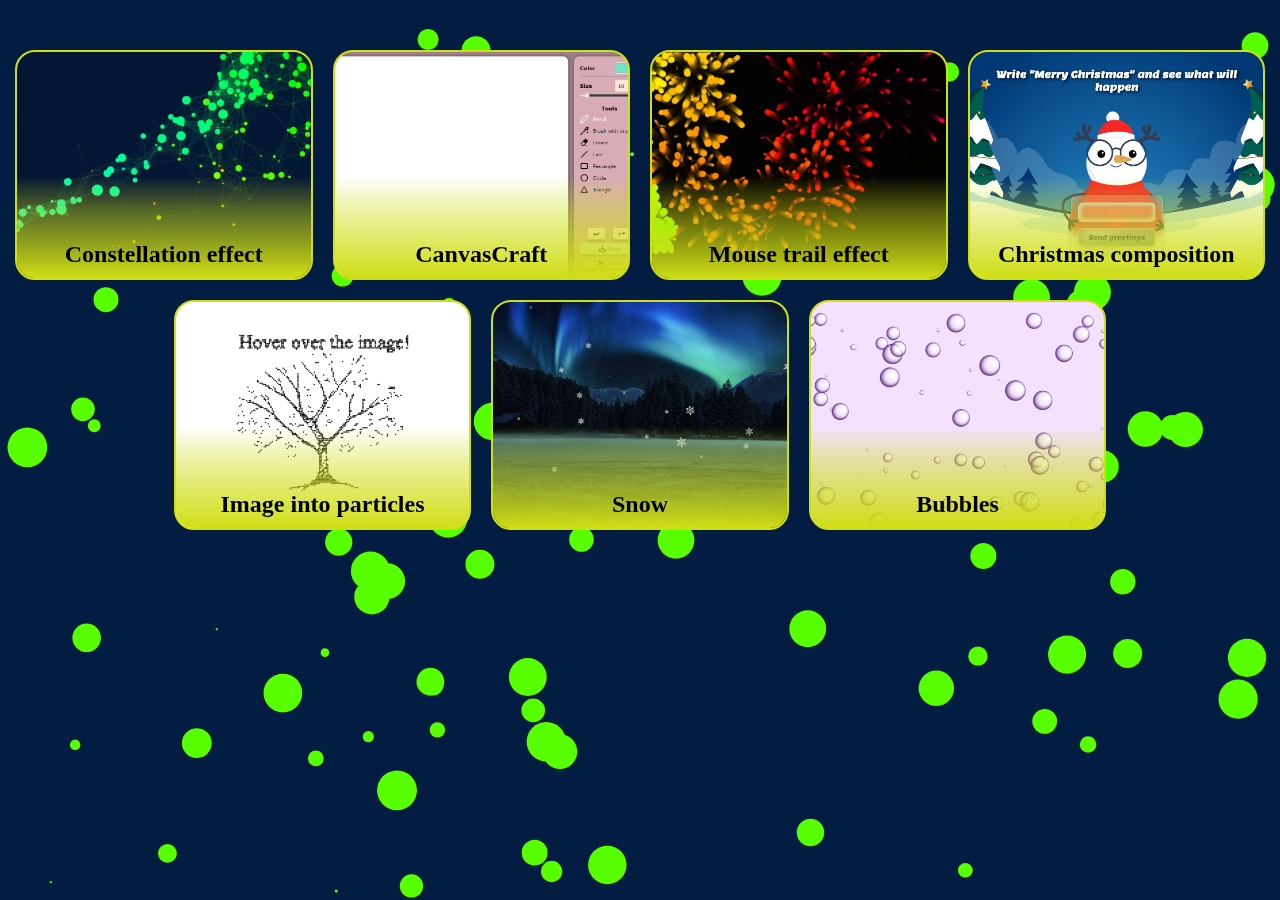
<file: index.html>
<!DOCTYPE html>
<html lang="en">
	<head>
		<meta charset="UTF-8" />
		<meta name="viewport" content="width=device-width, initial-scale=1.0" />
		<title>Document</title>
		<link rel="stylesheet" href="./styles.css" />
	</head>
	<body>
		<canvas id="canvas1"></canvas>
		<ul class="links">
			<li class="item">
				<a href="./constellation/constellation.html">
					<div class="image constellation"></div>
					<div class="text-wrap">
						<span>Constellation effect</span>
					</div>
				</a>
			</li>
			<li class="item">
				<a href="./paint/paint.html">
					<div class="image canvas-craft"></div>
					<div class="text-wrap">
						<span>CanvasCraft</span>
					</div>
				</a>
			</li>
			<li class="item">
				<a href="./mouseTrailEffect/mouseTrail.html">
					<div class="image mouse-trail"></div>
					<div class="text-wrap">
						<span>Mouse trail effect</span>
					</div>
				</a>
			</li>
			<li class="item">
				<a href="./сhristmasСomposition/сhristmas.html">
					<div class="image christmas"></div>
					<div class="text-wrap">
						<span>Christmas composition</span>
					</div>
				</a>
			</li>
			<li class="item">
				<a href="./imageIntoParticles/imageIntoParticles.html">
					<div class="image particles"></div>
					<div class="text-wrap">
						<span>Image into particles</span>
					</div>
				</a>
			</li>
			<li class="item">
				<a href="./snow/index.html">
					<div class="image snow"></div>
					<div class="text-wrap">
						<span>Snow</span>
					</div>
				</a>
			</li>
			<li class="item">
				<a href="./bubbles/index.html">
					<div class="image bubbles"></div>
					<div class="text-wrap">
						<span>Bubbles</span>
					</div>
				</a>
			</li>
			<!-- <li class="item">
				<a href="./snowman/index.html">
					<div class="image snowman"></div>
					<div class="text-wrap">
						<span>Snowman</span>
					</div>
				</a>
			</li> -->
		</ul>
		<script src="index.js"></script>
	</body>
</html>
</file>
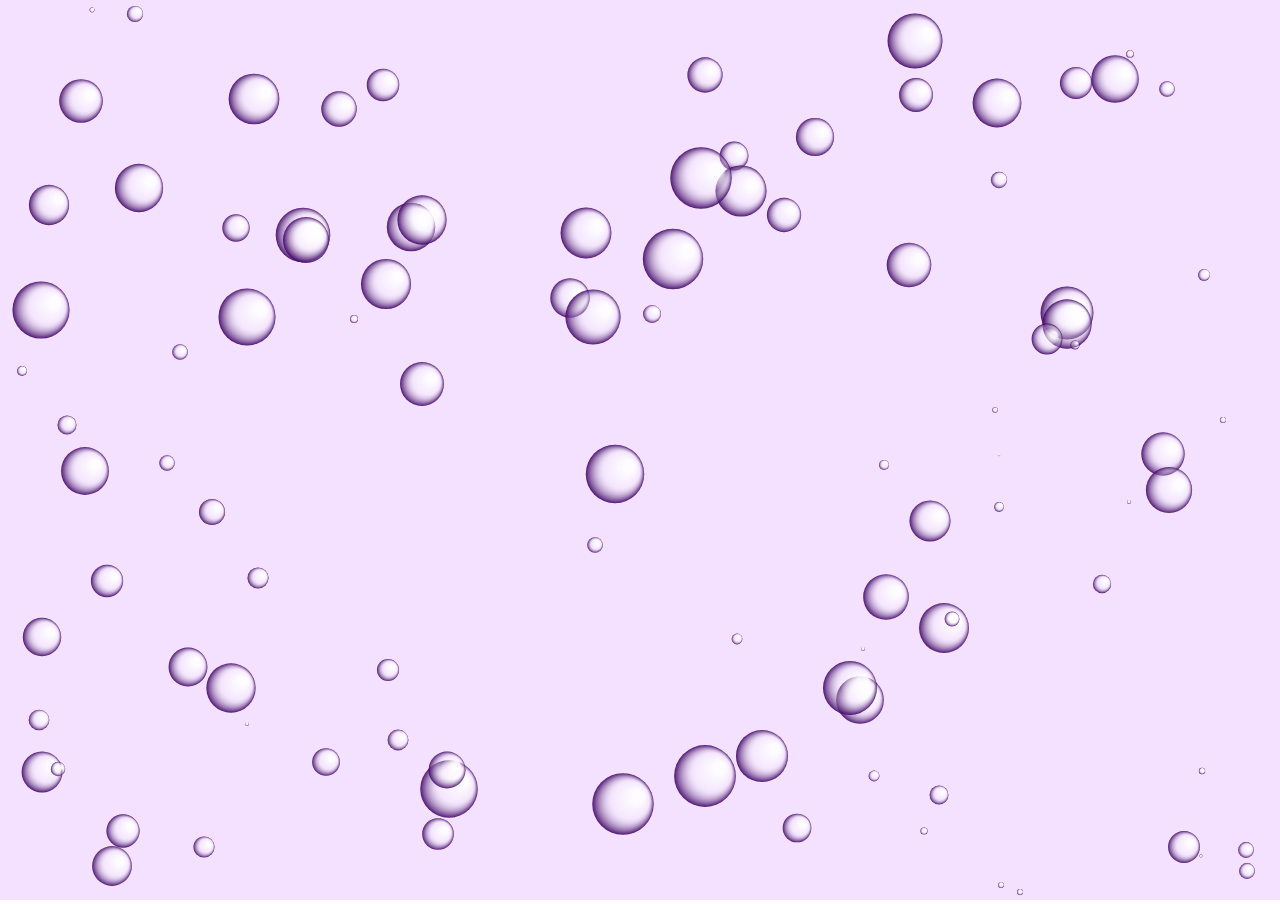
<file: bubbles/index.html>
<!DOCTYPE html>
<html lang="en">
	<head>
		<meta charset="UTF-8" />
		<meta name="viewport" content="width=device-width, initial-scale=1.0" />
		<title>Document</title>
		<link rel="stylesheet" href="./styles.css" />
		<script defer src="./index.js"></script>
	</head>
	<body>
		<canvas id="canvasConstellation"></canvas>
	</body>
</html>
</file>
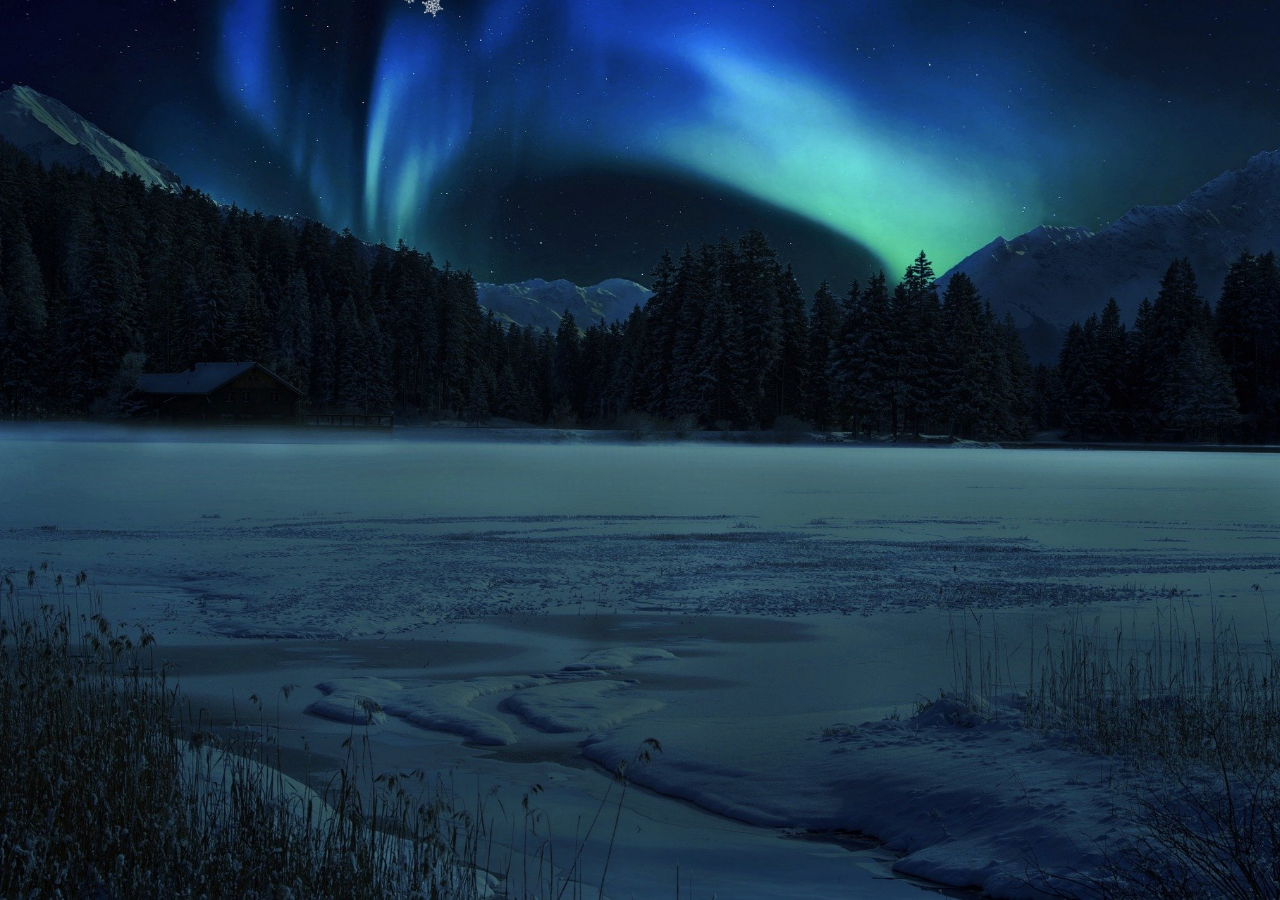
<file: snow/index.html>
<!DOCTYPE html>
<html lang="en">
	<head>
		<meta charset="UTF-8" />
		<meta name="viewport" content="width=device-width, initial-scale=1.0" />
		<title>Document</title>
		<link rel="stylesheet" href="../styles.css" />
		<link rel="stylesheet" href="./styles.css" />
		<script defer src="./index.js"></script>
	</head>
	<body>
		<main>
			<div class="bg-christmas"></div>
		</main>

		<canvas id="canvasSnow"></canvas>
	</body>
</html>
</file>
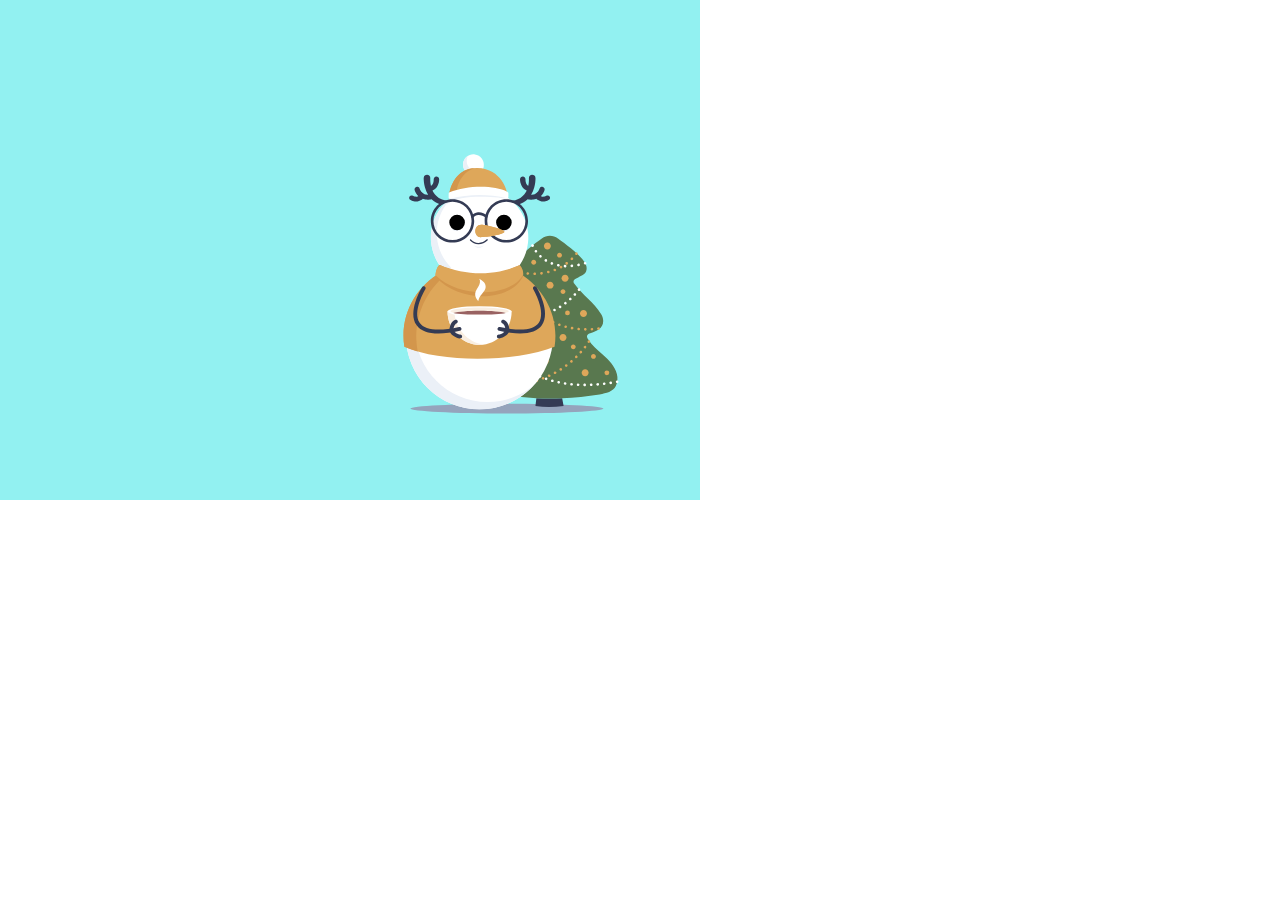
<file: snowman/index.html>
<!DOCTYPE html>
<html lang="en">
	<head>
		<meta charset="UTF-8" />
		<meta name="viewport" content="width=device-width, initial-scale=1.0" />
		<title>Document</title>
		<link rel="stylesheet" href="./styles.css" />
		<script defer src="./index.js"></script>
	</head>
	<body>
		<canvas id="snowman" width="700" height="500"></canvas>
	</body>
</html>
</file>
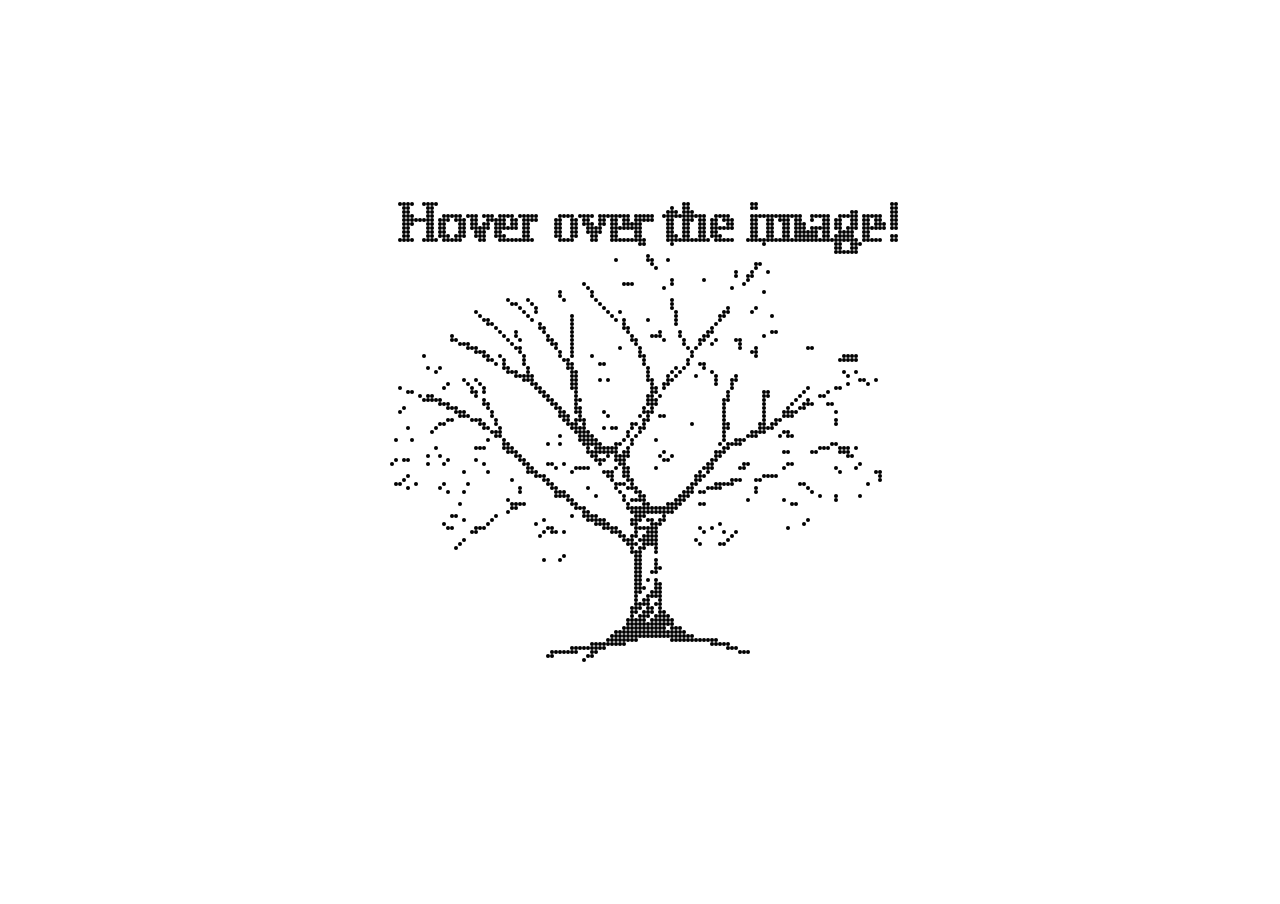
<file: imageIntoParticles/imageIntoParticles.html>
<!DOCTYPE html>
<html lang="en">
	<head>
		<meta charset="UTF-8" />
		<meta name="viewport" content="width=device-width, initial-scale=1.0" />
		<title>Document</title>
		<link rel="stylesheet" href="./styles.css" />
		<script defer src="./imageIntoParticles.js"></script>
	</head>
	<body>
		<canvas id="canvas5"></canvas>
	</body>
</html>
</file>
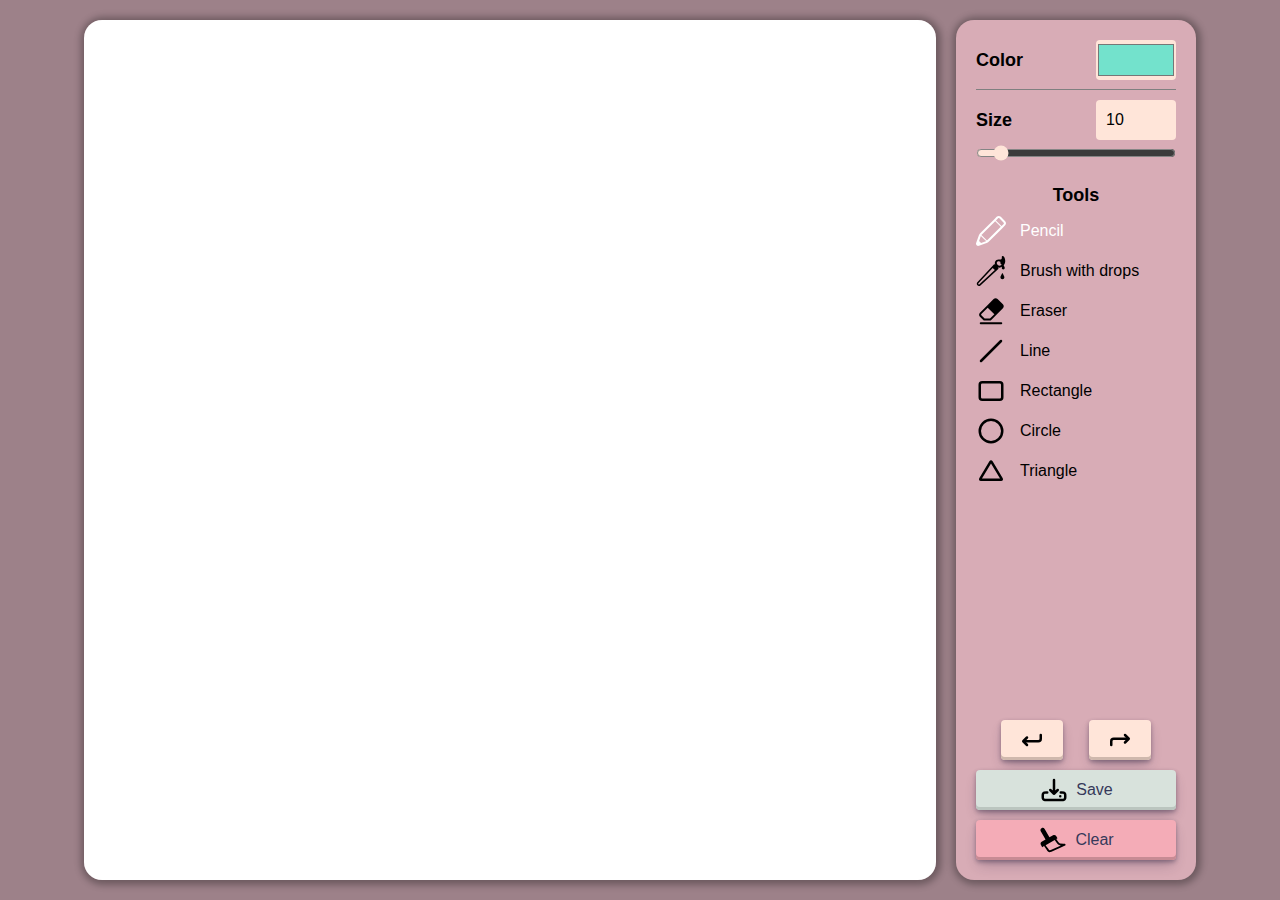
<file: paint/paint.html>
<!DOCTYPE html>
<html lang="en">
	<head>
		<meta charset="UTF-8" />
		<meta name="viewport" content="width=device-width, initial-scale=1.0" />
		<title>CanvasCraft</title>
		<link rel="icon" type="image/x-icon" href="../assets/paint/palette.svg" />
		<link rel="stylesheet" href="./paint.css" />
		<script defer src="paint.js" type="module"></script>
	</head>
	<body>
		<div class="container">
			<div class="drawing-board">
				<canvas id="canvasPain"></canvas>
				<div class="cursor"></div>
			</div>
			<div class="panel-wrapper">
				<div class="toggle-btn">
					<div class="arrow"></div>
				</div>
				<div class="panel">
					<div class="settings">
						<label class="color-picker-label">
							<span>Color</span>
							<input id="color-picker" type="color" value="#73E2CC" />
						</label>
						<label class="brush-size">
							<span>Size</span>
							<input
								id="brush-size"
								type="number"
								min="1"
								max="100"
								value="10"
							/>
							<input id="resize" type="range" min="1" max="100" value="10" />
						</label>
					</div>

					<div class="tool-block">
						<h2 class="title">Tools</h2>
						<ul class="tools">
							<li class="tool active" id="pencil">
								<img
									src="../assets/paint/pencil.svg"
									alt="Icon pencil"
									width="30"
								/>
								<span>Pencil</span>
							</li>
							<li class="tool" id="brush">
								<img
									src="../assets/paint/brush-with-drops.svg"
									alt="Icon brush"
									width="30"
								/>
								<span>Brush with drops</span>
							</li>
							<li class="tool" id="eraser">
								<img
									src="../assets/paint/eraser.svg"
									alt="Icon eraser"
									width="30"
								/>
								<span>Eraser</span>
							</li>

							<li class="tool" id="line">
								<img src="../assets/paint/line.svg" alt="Line" width="30" />
								<span>Line</span>
							</li>
							<li class="tool" id="rectangle">
								<img
									src="../assets/paint/rectangle.svg"
									alt="Rectangle"
									width="30"
								/>
								<span>Rectangle</span>
							</li>
							<li class="tool" id="circle">
								<img src="../assets/paint/circle.svg" alt="Circle" width="30" />
								<span>Circle</span>
							</li>
							<li class="tool" id="triangle">
								<img
									src="../assets/paint/triangle.svg"
									alt="Triangle"
									width="30"
								/>
								<span>Triangle</span>
							</li>
						</ul>
					</div>

					<div class="buttons">
						<div class="btn-wrapper">
							<button class="btn" id="back-btn">
								<img
									src="../assets/paint/return.svg"
									alt="Icon return arrow"
									width="30"
								/>
							</button>
							<button class="btn" id="forward-btn">
								<img
									src="../assets/paint/return.svg"
									alt="Icon forward arrow"
									width="30"
								/>
							</button>
						</div>

						<a class="btn" href="#" id="save-btn">
							<img
								src="../assets/paint/download.svg"
								alt="Icon download"
								width="30"
							/>
							Save
						</a>
						<button class="btn" id="clear-btn">
							<img
								src="../assets/paint/clear.svg"
								alt="Icon clear"
								width="30"
							/>
							Clear
						</button>
					</div>
				</div>
			</div>
		</div>
	</body>
</html>
</file>
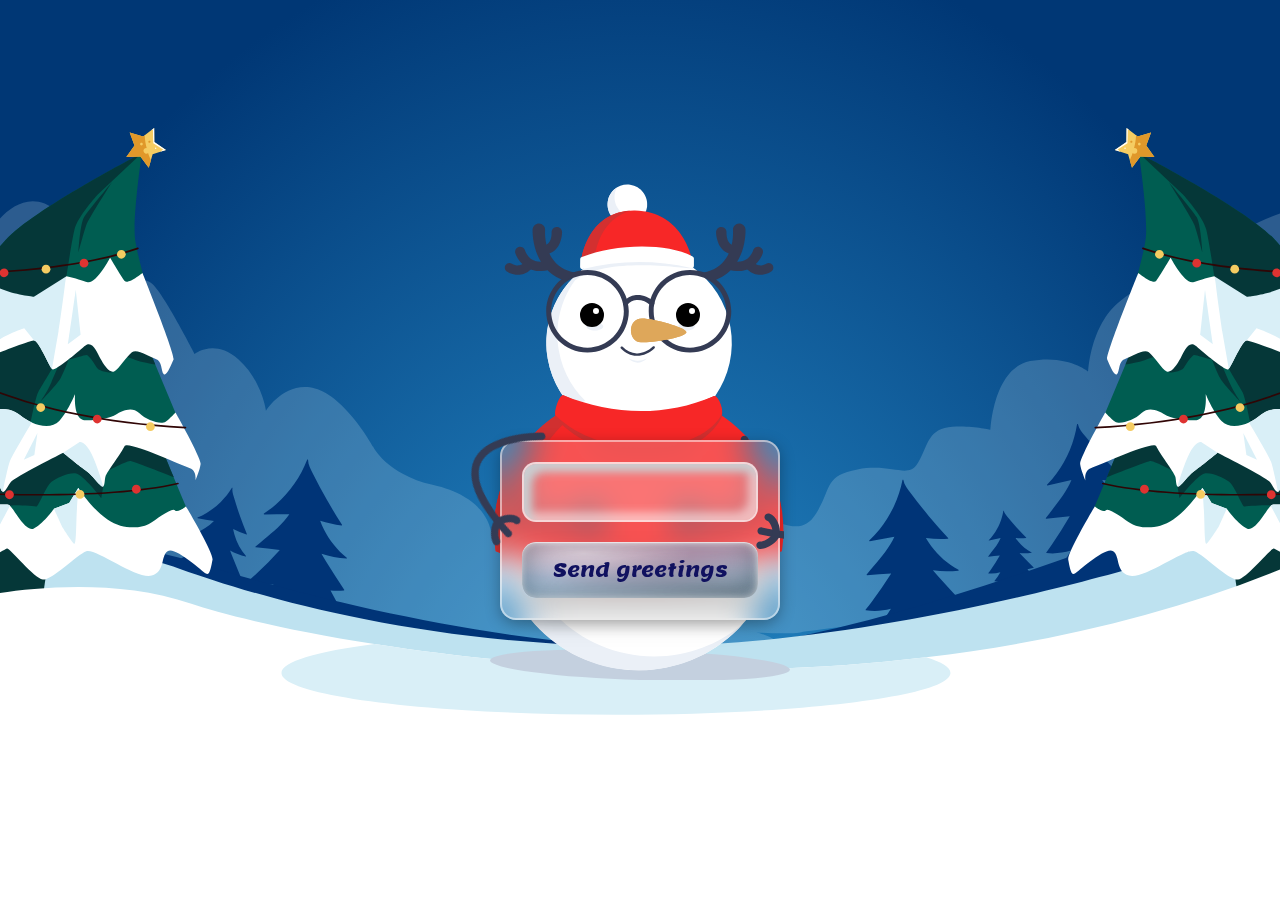
<file: сhristmasСomposition/сhristmas.html>
<!DOCTYPE html>
<html lang="en">
	<head>
		<meta charset="UTF-8" />
		<meta name="viewport" content="width=device-width, initial-scale=1.0" />
		<title>Document</title>
		<link rel="stylesheet" href="./snowballPreloader.css" />
		<link rel="preconnect" href="https://fonts.googleapis.com" />
		<link rel="preconnect" href="https://fonts.gstatic.com" crossorigin />
		<link
			href="https://fonts.googleapis.com/css2?family=Lemon&display=swap"
			rel="stylesheet"
		/>
		<link rel="stylesheet" href="./styles.css" />
		<script defer src="./snowman.js" type="module"></script>
		<script defer src="./snow.js" type="module"></script>
		<script defer src="./index.js" type="module"></script>
	</head>
	<body>
		<div class="preloader">
			<div class="pl">
				<div class="pl__outer-ring"></div>
				<div class="pl__inner-ring"></div>
				<div class="pl__track-cover"></div>
				<div class="pl__ball">
					<div class="pl__ball-texture"></div>
					<div class="pl__ball-outer-shadow"></div>
					<div class="pl__ball-inner-shadow"></div>
					<div class="pl__ball-side-shadows"></div>
				</div>
			</div>
		</div>

		<main class="main">
			<div class="title-wrapper">
				<h1 class="title">Write "Merry Christmas" and see what will happen</h1>
				<h2 class="title-frozen">Happy Holidays!</h2>
			</div>
			<div class="snowman-wrapper">
				<canvas id="snowman" width="400" height="500"></canvas>

				<form class="form">
					<input type="text" minlength="15" maxlength="15" />
					<button class="send-button">Send greetings</button>
				</form>
			</div>
		</main>

		<canvas
			id="canvasSnow"
			style="
				position: fixed;
				top: 0;
				left: 0;
				z-index: 100;
				pointer-events: none;
			"
		></canvas>
	</body>
</html>
</file>
<file: styles.css>
* {
	box-sizing: border-box;
	margin: 0;
	padding: 0;
}

body {
	height: 100vh;
}

#canvas1 {
	position: fixed;
	top: 0;
	left: 0;
	width: 100vw;
	height: 100vh;
	z-index: -1;
	background-color: #031d42;
}

.links {
	display: flex;
	justify-content: center;
	gap: 20px;
	flex-wrap: wrap;

	margin: auto;
	padding: 50px 15px 50px;
	width: 80%;
	max-width: 1400px;

	list-style: none;
	width: fit-content;
}

.item {
	position: relative;
	flex-basis: 100%;
	min-width: 285px;
	max-width: 330px;
	height: 230px;
	border-radius: 20px;
	background-color: rgba(208, 222, 21, 1);
	border: 2px solid rgba(208, 222, 21, 1);
	overflow: hidden;
	transition: scale 300ms linear;

	&:hover {
		scale: 1.1;
	}

	@media screen and (min-width: 768px) {
		& {
			flex-basis: calc((100% - 1 * 20px) / 2);
		}
	}

	@media screen and (min-width: 1200px) {
		& {
			flex-basis: calc((100% - 3 * 20px) / 4);
		}
	}
}

.item a {
	font-size: 24px;
	color: #000000;
	cursor: pointer;
	text-decoration: none;
}

.image {
	height: 100%;
	background-size: cover;
	background-position: center;
}
.image.constellation {
	background-image: url(./assets/main-page/constellation.jpg);

	.item:hover & {
		background-image: url(./assets/main-page/constellation.gif);
	}
}

.image.christmas {
	background-image: url(./assets/main-page/christmas.jpg);

	.item:hover & {
		background-image: url(./assets/main-page/christmas.gif);
	}
}

.image.canvas-craft {
	background-image: url(./assets/main-page/canvasCraft.png);

	.item:hover & {
		background-image: url(./assets/main-page/canvas-craft.gif);
	}
}

.image.mouse-trail {
	background-image: url(./assets/main-page/mouseTrail.png);

	.item:hover & {
		background-image: url(./assets/main-page/mouseTrail.gif);
	}
}

.image.particles {
	background-image: url(./assets/main-page/particles.png);

	.item:hover & {
		background-image: url(./assets/main-page/particles.gif);
	}
}

.image.snow {
	background-image: url(./assets/main-page/snow.png);

	.item:hover & {
		background-image: url(./assets/main-page/snow.gif);
	}
}

.image.bubbles {
	background-image: url(./assets/main-page/bubbles.png);

	.item:hover & {
		background-image: url(./assets/main-page/bubbles.gif);
	}
}

.text-wrap {
	text-align: center;
	position: absolute;
	top: 0;
	left: 0;
	display: flex;
	align-items: end;
	justify-content: center;
	width: 100%;
	height: 100%;
	padding: 10px;
	background: linear-gradient(
		180deg,
		rgba(0, 0, 0, 0) 55%,
		rgba(208, 222, 21, 0.4) 70%,
		rgba(208, 222, 21, 1) 100%
	);

	transition: opacity 300ms linear;

	.item:hover & {
		opacity: 0;
	}
}
.text-wrap span {
	font-weight: 600;
}
</file>
<file: bubbles/styles.css>
* {
	box-sizing: border-box;
	margin: 0;
	padding: 0;
}
body {
	height: 100vh;
	overflow-y: hidden;
}
canvas {
	width: 100vw;
	height: 100vh;
	background-color: rgb(243, 225, 255);
}
</file>
<file: snow/styles.css>
body {
	background-color: #031d42;
}

.bg-christmas {
	position: fixed;
	left: 0;
	top: 0;
	width: 100%;
	height: 100vh;
	background-repeat: no-repeat;
	background-position-y: top;
	background-position-x: center;
	background-size: cover;
	background-image: url(../assets/snow/northern-lights_640.jpg);

	@media screen and (min-width: 640px) {
		background-image: url(../assets/snow/northern-lights.jpg);
	}

	@media screen and (min-width: 1200px) {
		background-image: url(../assets/snow/northern-lights_1920.jpg);
	}
}

#canvasSnow {
	position: fixed;
	top: 0;
	left: 0;
	z-index: 100;
	pointer-events: none;
}
.snowflake {
	display: none;
}
</file>
<file: snowman/styles.css>
* {
	box-sizing: border-box;
	margin: 0;
	padding: 0;
}

canvas {
	background-color: rgb(146, 241, 241);
}
</file>
<file: imageIntoParticles/styles.css>
* {
	box-sizing: border-box;
	margin: 0;
	padding: 0;
}
body {
	height: 100vh;
	overflow-y: hidden;
}
canvas {
	width: 100vw;
	height: 100vh;
}
</file>
<file: paint/paint.css>
:root {
	accent-color: #ffe5d9;
}

* {
	box-sizing: border-box;
	margin: 0;
	padding: 0;
}

html,
body,
.container {
	height: 100%;
}

body {
	background-color: #9d8189;
	font-family: Verdana, Geneva, Tahoma, sans-serif;
}
::-webkit-scrollbar {
	width: 15px;
}
::-webkit-scrollbar-track {
	margin-block: 10px;
	border-radius: 10px;
	background-color: #9d8189;
}
::-webkit-scrollbar-thumb {
	border-radius: 10px;
	border: 3px solid #9d8189;
	background-color: #ffcad4;
}
::-webkit-scrollbar-thumb:hover {
	background-color: #f4acb7;
}

.container {
	height: 100vh;
	overflow: hidden;

	@media screen and (min-width: 1200px) {
		& {
			display: flex;
			gap: 20px;
			margin: 0 auto;
			width: 90%;
			padding: 20px;
		}
	}
}

.drawing-board {
	position: relative;
	height: 100%;
	flex-grow: 1;

	@media screen and (min-width: 1200px) {
		& {
			border-radius: 18px;
			overflow: hidden;
			box-shadow: 1px 1px 7px 4px rgba(0, 0, 0, 0.3);
		}
	}
}

#canvasPain {
	cursor: none;
}
.cursor {
	position: absolute;
	border: 1px solid black;
	border-radius: 50%;
	pointer-events: none;
	transition: opacity 150ms linear;
}

.panel-wrapper {
	position: fixed;
	top: 20px;
	bottom: 20px;
	right: 10px;

	display: flex;
	gap: 20px;
	align-items: flex-start;

	transition: transform 400ms linear;

	&:has(.toggle-btn.close) {
		transform: translateX(83%);
	}

	&:has(.toggle-btn.hidden) {
		pointer-events: none;
	}

	@media screen and (min-width: 1200px) {
		& {
			position: relative;
			top: 0;
			right: 0;
			transform: translateX(0);
		}
	}
}
.toggle-btn {
	background-color: #ffcad4a0;
	border-radius: 10px;
	padding: 5px 10px;
	cursor: pointer;

	transition: opacity 400ms linear;

	@media screen and (min-width: 1200px) {
		& {
			display: none;
		}
	}

	&.hidden {
		opacity: 0;
		pointer-events: none;
	}
}

.arrow {
	width: 26px;
	height: 40px;
	position: relative;
	transition: rotate 400ms linear;

	.toggle-btn.close & {
		rotate: y 180deg;
	}

	&::before,
	&::after {
		content: '';
		display: block;
		position: absolute;
		width: 111%;
		height: 25%;
		border-radius: 4px;
		background: #9d8189;
	}

	&::before {
		top: 55%;
		left: -5%;
		rotate: -45deg;
	}
	&::after {
		left: -5%;
		bottom: 55%;
		rotate: 45deg;
	}
}

.panel {
	height: 100%;

	display: flex;
	flex-direction: column;
	gap: 24px;
	padding: 20px;
	border-radius: 18px;

	background-color: #d8acb6;
	box-shadow: 1px 1px 7px 4px rgba(0, 0, 0, 0.3);
	user-select: none;
	overflow-y: auto;

	@media screen and (min-width: 1200px) {
		& {
			min-width: 240px;
		}
	}
}

.title {
	margin-bottom: 10px;
	text-align: center;
	font-size: 18px;
}

/* settings */
.settings {
	display: flex;
	flex-direction: column;
	gap: 20px;
}

.color-picker-label {
	position: relative;
	display: flex;
	justify-content: space-between;
	align-items: center;
}
#color-picker {
	width: 80px;
	height: 40px;
	cursor: pointer;
	border-radius: 4px;
	border: 0;
	background-color: #ffe5d9;
}

.color-picker-label span {
	font-size: 18px;
	font-weight: 600;
}

.color-picker-label::after {
	position: absolute;
	content: '';
	align-self: center;
	display: block;
	margin: 0 auto;
	bottom: -10px;
	left: 50%;
	transform: translateX(-50%);
	width: 210px;
	width: 100%;
	height: 1px;
	background-color: gray;
}

.brush-size {
	position: relative;
	display: grid;
	grid-template-columns: 1fr 80px;
	gap: 5px;
	align-items: center;
}

.brush-size input[type='number'] {
	height: 40px;
	width: 80px;
	padding: 5px 5px 5px 10px;
	border-radius: 4px;
	border: none;
	font: inherit;
	background-color: #ffe5d9;
}
.brush-size input[type='range'] {
	grid-column-start: 1;
	grid-column-end: 3;
	cursor: grab;
}

.brush-size span {
	font-size: 18px;
	font-weight: 600;
}

/* tools */
.tools {
	list-style: none;
}
.tool {
	display: flex;
	gap: 14px;
	align-items: center;
	cursor: pointer;
	transition: color 300ms linear, transform 150ms linear;

	&:not(:last-child) {
		padding-bottom: 10px;
	}
	&.active {
		color: #ffffff;
	}

	&:hover {
		color: #ffffff;
		transform: translateY(-1px);
	}
	&:active {
		transform: translateY(2px);
	}
}

.tool img {
	transition: filter 400ms linear;

	.tool.active &,
	.tool:hover & {
		filter: invert();
	}
}

/* buttons */
.buttons {
	margin-top: auto;
	display: flex;
	flex-direction: column;
	gap: 10px;
}
.btn-wrapper {
	display: flex;
	justify-content: space-evenly;
}

.btn {
	display: flex;
	gap: 7px;
	align-items: center;
	justify-content: center;
	background-color: #ffe5d9;
	border-radius: 4px;
	border-width: 0;
	box-shadow: rgba(45, 35, 66, 0.4) 0 2px 4px,
		rgba(45, 35, 66, 0.3) 0 7px 13px -3px, #cfb8ad 0 -3px 0 inset;
	color: #36395a;
	cursor: pointer;
	font: inherit;
	font-size: 16px;
	height: 40px;

	padding-left: 16px;
	padding-right: 16px;
	transition: box-shadow 0.15s, transform 0.15s;

	&:hover {
		box-shadow: rgba(45, 35, 66, 0.4) 0 4px 8px,
			rgba(45, 35, 66, 0.3) 0 7px 13px -3px, #d0bcb3 0 -3px 0 inset;
		transform: translateY(-2px);
	}
	&:active {
		box-shadow: #d0bcb3 0 3px 7px inset;
		transform: translateY(2px);
	}
}

#forward-btn img {
	transform: rotate(180deg);
}

#save-btn {
	text-decoration: none;
	background-color: #d8e2dc;
	box-shadow: rgba(45, 35, 66, 0.4) 0 2px 4px,
		rgba(45, 35, 66, 0.3) 0 7px 13px -3px, #bbc5bf 0 -3px 0 inset;

	&:hover {
		box-shadow: rgba(45, 35, 66, 0.4) 0 4px 8px,
			rgba(45, 35, 66, 0.3) 0 7px 13px -3px, #bbc5bf 0 -3px 0 inset;
		transform: translateY(-2px);
	}

	&:active {
		box-shadow: #bbc5bf 0 3px 7px inset;
		transform: translateY(2px);
	}
}

#clear-btn {
	background-color: #f4acb7;
	box-shadow: rgba(45, 35, 66, 0.4) 0 2px 4px,
		rgba(45, 35, 66, 0.3) 0 7px 13px -3px, #c78b94 0 -3px 0 inset;
	color: #36395a;

	&:hover {
		box-shadow: rgba(45, 35, 66, 0.4) 0 4px 8px,
			rgba(45, 35, 66, 0.3) 0 7px 13px -3px, #c78b94 0 -3px 0 inset;
		transform: translateY(-2px);
	}

	&:active {
		box-shadow: #c78b94 0 3px 7px inset;
		transform: translateY(2px);
	}
}
</file>
<file: сhristmasСomposition/snowballPreloader.css>
* {
	border: 0;
	box-sizing: border-box;
	margin: 0;
	padding: 0;
}

.preloader {
	position: fixed;
	z-index: 101;
	top: 0;
	left: 0;
	width: 100%;
	height: 100%;
	background-color: hwb(224 91% 0%);
	display: flex;
	justify-content: center;
	align-items: center;

	opacity: 1;
	visibility: visible;
	transition: opacity 500ms linear 500ms, visibility 500ms linear 500ms;
}
.pl,
.pl__ball,
.pl__ball-inner-shadow,
.pl__ball-side-shadows,
.pl__ball-texture,
.pl__inner-ring,
.pl__outer-ring,
.pl__track-cover {
	border-radius: 50%;
}
.pl {
	position: relative;
	width: 16em;
	height: 16em;
}
.pl__ball,
.pl__ball-inner-shadow,
.pl__ball-outer-shadow,
.pl__ball-side-shadows,
.pl__ball-texture,
.pl__ball-texture:before,
.pl__inner-ring,
.pl__outer-ring,
.pl__track-cover {
	position: absolute;
}
.pl__ball,
.pl__ball-inner-shadow,
.pl__ball-outer-shadow,
.pl__ball-texture:before,
.pl__track-cover {
	animation: ball 3s linear infinite;
}
.pl__ball {
	top: calc(50% - 1.25em);
	left: calc(50% - 1.25em);
	transform: rotate(0) translateY(-6.5em);
	width: 2.5em;
	height: 2.5em;
}
.pl__ball-inner-shadow {
	animation-name: ballInnerShadow;
	box-shadow: 0 0.1em 0.2em hsla(0, 0%, 0%, 0.3),
		0 0 0.2em hsla(0, 0%, 0%, 0.1) inset,
		0 -1em 0.5em hsla(0, 0%, 0%, 0.15) inset;
	width: 100%;
	height: 100%;
}
.pl__ball-outer-shadow {
	animation-name: ballOuterShadow;
	background-image: linear-gradient(hsla(0, 0%, 0%, 0.15), hsla(0, 0%, 0%, 0));
	border-radius: 0 0 50% 50% / 0 0 100% 100%;
	filter: blur(2px);
	top: 50%;
	left: 0;
	width: 100%;
	height: 250%;
	transform: rotate(20deg);
	transform-origin: 50% 0;
	z-index: -2;
}
.pl__ball-side-shadows {
	background-color: hsla(0, 0%, 0%, 0.1);
	filter: blur(2px);
	width: 100%;
	height: 100%;
	transform: scale(0.75, 1.1);
	z-index: -1;
}
.pl__ball-texture {
	overflow: hidden;
	width: 100%;
	height: 100%;
	transform: translate3d(0, 0, 0);
}
.pl__ball-texture:before {
	animation-name: ballTexture;
	animation-duration: 0.25s;
	background-color: white;
	content: '';
	display: block;
	filter: brightness(1.05);
	top: 0;
	right: 0;
	width: 200%;
	height: 100%;
}
.pl__inner-ring {
	box-shadow: 0 -0.25em 0.5em hsla(0, 0%, 100%, 0.4),
		0 0.5em 0.75em hsla(0, 0%, 100%, 0.4) inset,
		0 0.5em 0.375em hsla(0, 0%, 0%, 0.15),
		0 -0.5em 0.75em hsla(0, 0%, 0%, 0.15) inset;
	top: 2.375em;
	left: 2.375em;
	width: calc(100% - 4.75em);
	height: calc(100% - 4.75em);
}
.pl__outer-ring {
	box-shadow: 0 -0.45em 0.375em hsla(0, 0%, 0%, 0.15),
		0 0.5em 0.75em hsla(0, 0%, 0%, 0.15) inset,
		0 0.25em 0.5em hsla(0, 0%, 100%, 0.4),
		0 -0.5em 0.75em hsla(0, 0%, 100%, 0.4) inset;
	top: 0.75em;
	left: 0.75em;
	width: calc(100% - 1.5em);
	height: calc(100% - 1.5em);
}
.pl__track-cover {
	animation-name: trackCover;
	background-image: conic-gradient(
		hsla(223, 90%, 95%, 1) 210deg,
		hsla(223, 90%, 95%, 0) 270deg
	);
	top: 0;
	left: 0;
	width: 100%;
	height: 100%;
}

/* Animations */
@keyframes ball {
	from {
		transform: rotate(0) translateY(-6.5em);
	}
	50% {
		transform: rotate(180deg) translateY(-6em);
	}
	to {
		transform: rotate(360deg) translateY(-6.5em);
	}
}
@keyframes ballInnerShadow {
	from {
		transform: rotate(0);
	}
	to {
		transform: rotate(-360deg);
	}
}
@keyframes ballOuterShadow {
	from {
		transform: rotate(20deg);
	}
	to {
		transform: rotate(-340deg);
	}
}
@keyframes ballTexture {
	from {
		transform: translateX(0);
	}
	to {
		transform: translateX(50%);
	}
}
@keyframes trackCover {
	from {
		transform: rotate(0);
	}
	to {
		transform: rotate(360deg);
	}
}

.preloader.hidden-loader {
	opacity: 0;
	pointer-events: none;
	visibility: hidden;
}
</file>
<file: сhristmasСomposition/styles.css>
@font-face {
	font-family: 'Frozen';
	src: url('../fonts/frozen/Ice-kingdom-Bold.woff') format('woff'),
		url('../fonts/frozen/Ice-kingdom-Bold.ttf') format('truetype');
}
* {
	box-sizing: border-box;
	margin: 0;
	padding: 0;
	font-family: 'Lemon', serif;
}
html {
	height: 100%;
}

body {
	width: 100%;
	height: 100%;
	background-color: rgb(28, 60, 124);
	background-image: url(../assets/christmas/winter-background.svg);
	background-repeat: no-repeat;
	background-position: center;
	background-attachment: fixed;
	background-size: cover;
}
.main {
	height: 100%;
}
.title-wrapper {
	position: relative;
	margin: 0 auto;
	display: flex;
	flex-direction: column;
	align-items: center;
	justify-content: center;
	height: 160px;
	width: 80%;

	@media screen and (min-width: 640px) {
		height: 180px;
	}
}
.title {
	text-align: center;
	color: rgb(255, 255, 255);
	font-size: 25px;
	text-shadow: 4px 3px 9px rgba(0, 0, 0, 0.9);
	opacity: 0;
	animation: opacity 1000ms linear 200ms 1 normal forwards;

	@media screen and (min-width: 640px) {
		font-size: 30px;
	}

	@media screen and (min-width: 1200px) {
		font-size: 35px;
	}
}
.title-frozen {
	position: absolute;
	font-family: 'Frozen';
	font-size: 60px;
	background-image: url(../assets/christmas/frozen.jpg);
	background-size: cover;
	background-clip: text;
	-webkit-background-clip: text;
	color: transparent;
	text-align: center;
	opacity: 0;
	transition: opacity 1000ms linear 200ms;

	@media screen and (min-width: 640px) {
		font-size: 70px;
	}

	@media screen and (min-width: 1200px) {
		font-size: 130px;
	}
}
h1.hidden + .title-frozen {
	opacity: 1;
}
.snowman-wrapper {
	position: relative;
	width: max-content;
	margin: 0 auto;
}

#snowman {
	display: block;
	width: 400px;
	height: 500px;
}

form {
	position: absolute;
	bottom: 12%;
	left: 50%;
	transform: translateX(-50%);

	display: flex;
	flex-direction: column;
	gap: 20px;

	margin: 0 auto;
	width: 280px;
	padding: 20px;
	border-radius: 16px;
	border: 2px solid rgba(255, 255, 255, 0.5);

	background: rgba(255, 255, 255, 0.2);
	box-shadow: 0 4px 15px rgba(0, 0, 0, 0.3);
	backdrop-filter: blur(15px);
	-webkit-backdrop-filter: blur(15px);
}

form::after {
	content: '';
	position: absolute;
	right: -6px;
	top: 5px;
	display: block;
	height: 110px;
	width: 30px;
	background-image: url(../assets/christmas/snowman-hand1.svg);
	background-repeat: no-repeat;
	background-size: cover;
}

form::before {
	content: '';
	position: absolute;
	left: -40px;
	top: -15px;
	display: block;
	height: 110px;
	width: 100px;
	transform: rotateY(180deg) rotate(-60deg);
	background-image: url(../assets/christmas/snowman-hand1.svg);
	background-repeat: no-repeat;
	background-size: cover;
}

input {
	padding: 15px;
	border: 2px solid rgba(255, 255, 255, 0.7);
	border-radius: 14px;

	color: rgba(16, 17, 95, 1);
	font-size: 20px;
	background-color: rgba(255, 255, 255, 0.2);
	box-shadow: inset 8px 8px 8px #cbced1,
		inset -8px -8px 8px rgba(255, 255, 255, 0.5);

	&:focus-visible {
		outline: none;
	}
}

button {
	padding: 15px;
	border: 0;
	border-radius: 14px;

	font-size: 20px;
	color: rgb(16, 17, 95);

	background-color: rgba(140, 192, 233, 0.6);
	background-image: radial-gradient(
			93% 87% at 87% 89%,
			rgba(0, 0, 0, 0.23) 0%,
			transparent 86.18%
		),
		radial-gradient(
			66% 66% at 26% 20%,
			rgba(255, 255, 255, 0.55) 0%,
			rgba(255, 255, 255, 0) 69.79%,
			rgba(255, 255, 255, 0) 100%
		);
	box-shadow: inset -3px -3px 9px rgba(255, 255, 255, 0.25),
		inset 0px 3px 9px rgba(255, 255, 255, 0.3),
		inset 0px 1px 1px rgba(255, 255, 255, 0.6),
		inset 0px -8px 36px rgba(0, 0, 0, 0.4),
		inset 0px 1px 5px rgba(255, 255, 255, 0.6), 2px 19px 31px rgba(0, 0, 0, 0.2);

	transition: 400ms ease-in-out background-color;

	cursor: pointer;

	&:hover {
		background-color: rgba(140, 192, 233, 1);
	}
}

.hidden {
	display: none;
}

@keyframes opacity {
	to {
		opacity: 1;
	}
}
</file>
